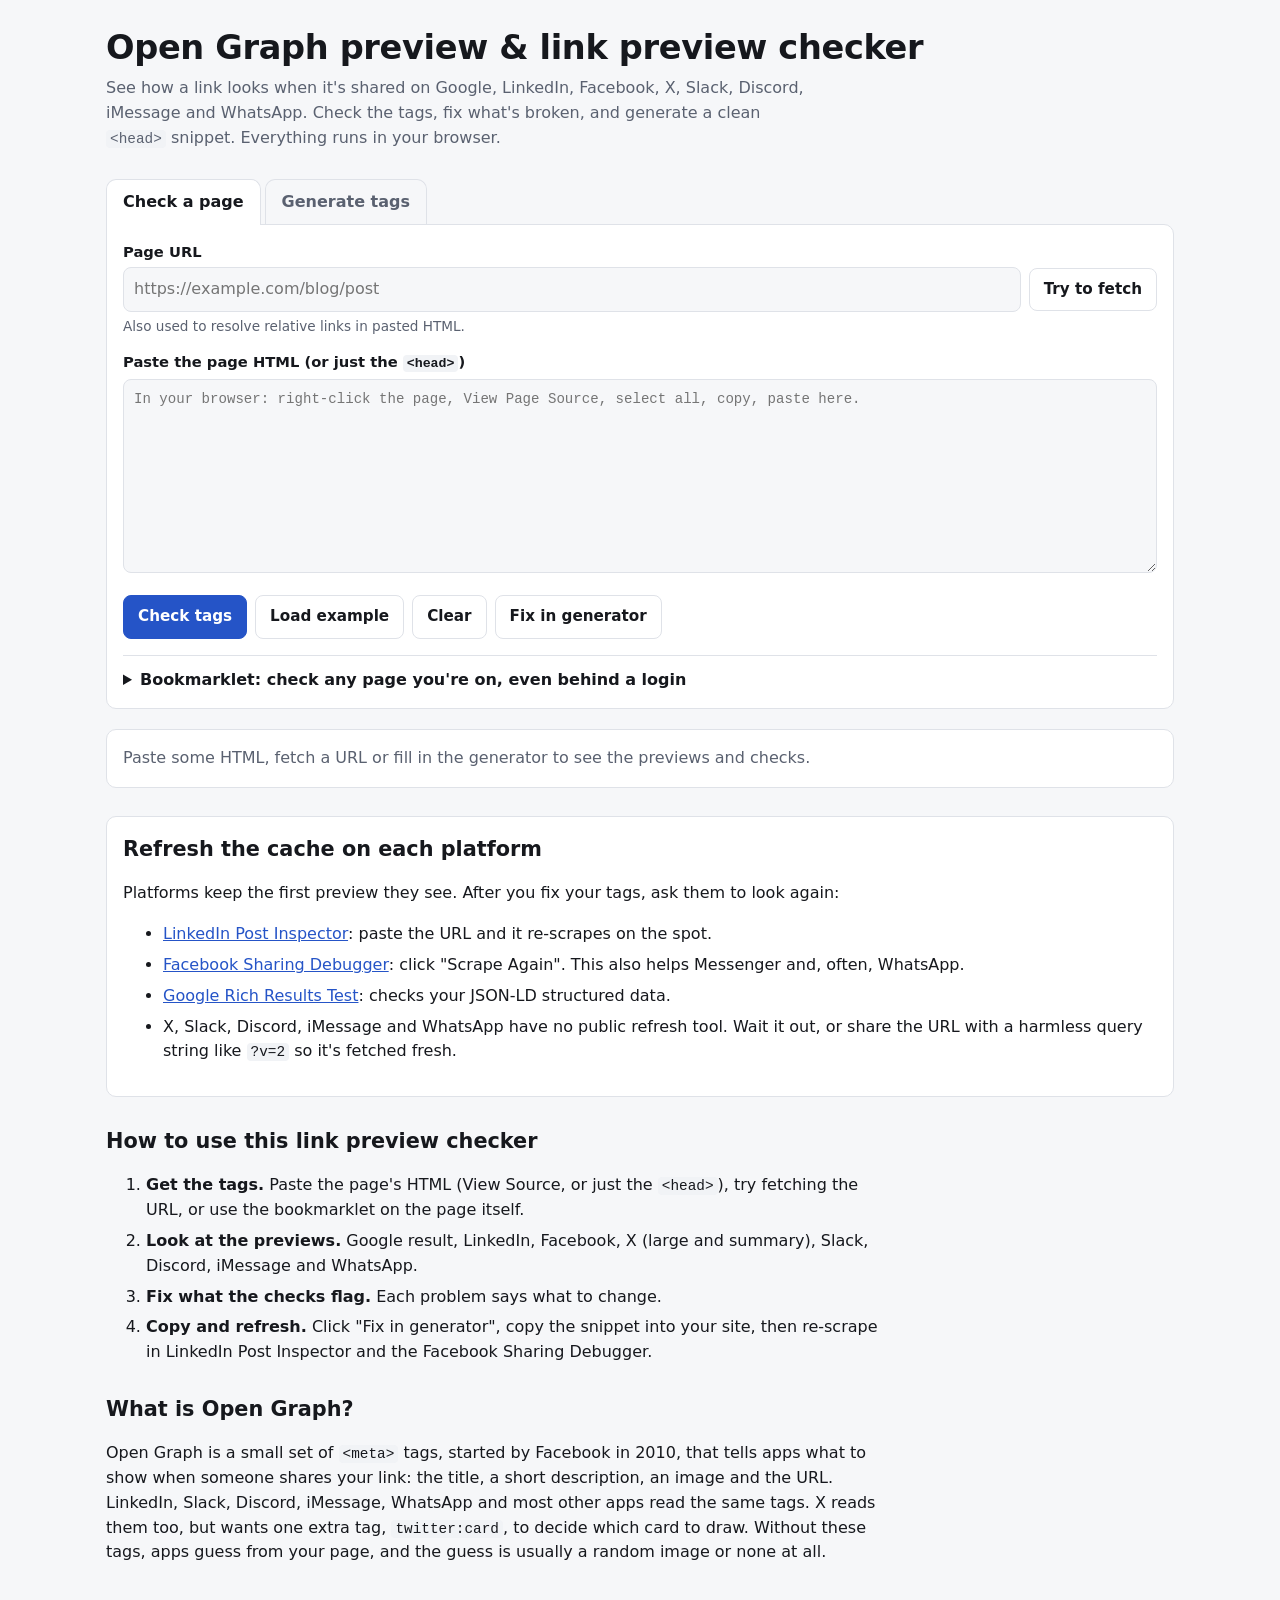
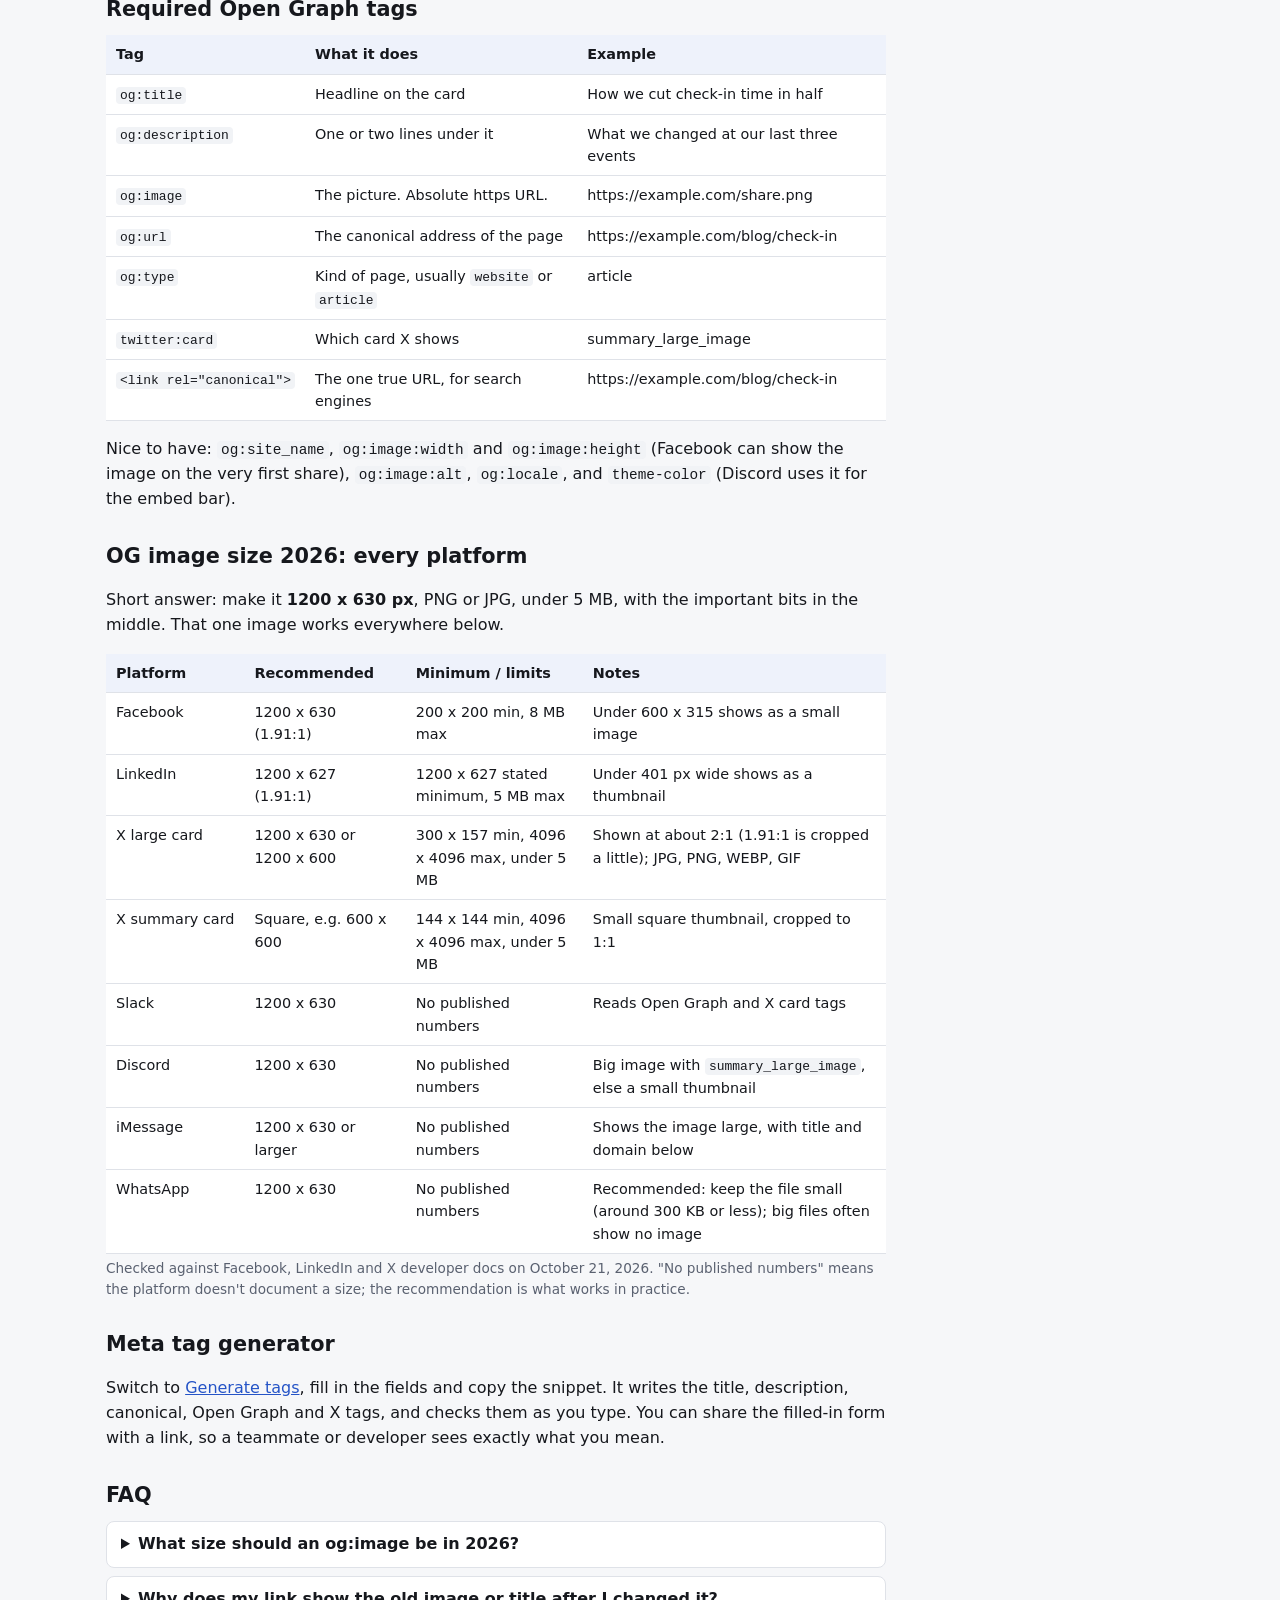
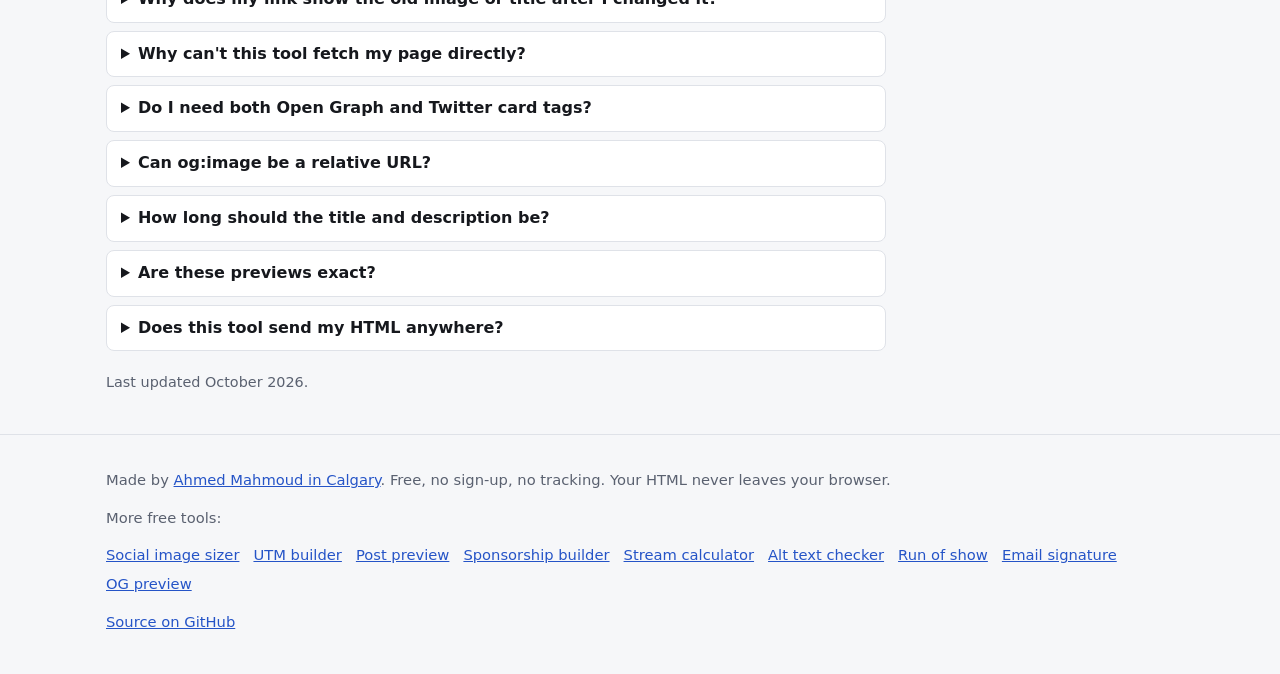
<file: index.html>
<!doctype html>
<html lang="en">
<head>
<meta charset="utf-8">
<meta name="viewport" content="width=device-width, initial-scale=1">
<title>Open Graph Preview, Link Preview Checker &amp; Meta Tags</title>
<meta name="description" content="Free open graph preview and link preview checker. See your link on Google, LinkedIn, Facebook, X, Slack and more, check og image size, generate meta tags.">
<link rel="canonical" href="https://lab.zalastack.com/og-preview/">
<meta name="theme-color" content="#f6f7f9" media="(prefers-color-scheme: light)">
<meta name="theme-color" content="#14161a" media="(prefers-color-scheme: dark)">
<meta name="color-scheme" content="light dark">
<link rel="icon" href="favicon.svg" type="image/svg+xml">
<meta property="og:type" content="website">
<meta property="og:site_name" content="mizoz tools">
<meta property="og:title" content="OG Preview: link preview checker and meta tag generator">
<meta property="og:description" content="See how a link looks on Google, LinkedIn, Facebook, X, Slack, Discord, iMessage and WhatsApp, fix the problems, and copy the tags.">
<meta property="og:url" content="https://lab.zalastack.com/og-preview/">
<meta property="og:image" content="https://lab.zalastack.com/og-preview/og.png">
<meta property="og:image:width" content="1200">
<meta property="og:image:height" content="630">
<meta property="og:image:alt" content="OG Preview: preview how a link looks when shared, and generate the meta tags">
<meta name="twitter:card" content="summary_large_image">
<link rel="stylesheet" href="style.css">
<script type="application/ld+json">
{
  "@context": "https://schema.org",
  "@graph": [
    {
      "@type": "WebApplication",
      "name": "OG Preview",
      "url": "https://lab.zalastack.com/og-preview/",
      "description": "Preview how a link looks when shared on Google, LinkedIn, Facebook, X, Slack, Discord, iMessage and WhatsApp, check the Open Graph tags, and generate the meta tags.",
      "applicationCategory": "DeveloperApplication",
      "operatingSystem": "Any",
      "offers": {"@type": "Offer", "price": "0", "priceCurrency": "CAD"},
      "datePublished": "2026-10-21",
      "author": {"@type":"Person","name":"Ahmed Mahmoud","url":"https://lab.zalastack.com/","jobTitle":"Founder, FirstShow","address":{"@type":"PostalAddress","addressLocality":"Calgary","addressRegion":"AB","addressCountry":"CA"},"sameAs":["https://github.com/mizoz","https://www.linkedin.com/in/ahmed-m-82ba28169/","https://firstshow.ca"]}
    },
    {
      "@type": "HowTo",
      "name": "How to check a link preview and fix your Open Graph tags",
      "step": [
        {"@type": "HowToStep", "name": "Get the tags", "text": "Paste the page's HTML (View Source, or just the head), try fetching the URL, or use the bookmarklet on the page itself."},
        {"@type": "HowToStep", "name": "Look at the previews", "text": "See the link as a Google result and as a card on LinkedIn, Facebook, X, Slack, Discord, iMessage and WhatsApp."},
        {"@type": "HowToStep", "name": "Fix what the checks flag", "text": "Each problem comes with a fix: missing og:image, wrong image size, relative URLs, long titles, missing twitter:card or canonical, duplicate tags."},
        {"@type": "HowToStep", "name": "Copy the tags and refresh caches", "text": "Open the result in the generator, copy the head snippet into your site, then re-scrape the URL in LinkedIn Post Inspector and the Facebook Sharing Debugger."}
      ]
    },
    {
      "@type": "FAQPage",
      "mainEntity": [
        {"@type":"Question","name":"What size should an og:image be in 2026?","acceptedAnswer":{"@type":"Answer","text":"1200 x 630 pixels (1.91:1), as a PNG or JPG under 5 MB. That works everywhere: it meets LinkedIn's 1200 x 627 minimum, Facebook's 1200 x 630 recommendation, and X crops it only slightly for its large card. Keep text and logos away from the edges."}},
        {"@type":"Question","name":"Why does my link show the old image or title after I changed it?","acceptedAnswer":{"@type":"Answer","text":"Every platform caches the preview the first time someone shares the link. Re-scrape the URL in LinkedIn Post Inspector and the Facebook Sharing Debugger. For Slack, X, Discord and WhatsApp there is no public refresh button, so wait for the cache to expire or share the URL with a harmless query string like ?v=2."}},
        {"@type":"Question","name":"Why can't this tool fetch my page directly?","acceptedAnswer":{"@type":"Answer","text":"Browsers block a web page from reading another site's HTML unless that site allows it (CORS). Platform crawlers run on servers, so they don't have this limit. Paste the HTML instead, or use the bookmarklet, which reads the tags from the page you are on and opens them here."}},
        {"@type":"Question","name":"Do I need both Open Graph and Twitter card tags?","acceptedAnswer":{"@type":"Answer","text":"You need Open Graph tags plus one twitter:card tag. X falls back to og:title, og:description and og:image, so twitter:title and twitter:image are optional. Without twitter:card, X may not show a card at all."}},
        {"@type":"Question","name":"Can og:image be a relative URL?","acceptedAnswer":{"@type":"Answer","text":"No. Use a full absolute URL starting with https://. Crawlers often don't resolve relative paths, so /images/share.png can end up as no image at all."}},
        {"@type":"Question","name":"How long should the title and description be?","acceptedAnswer":{"@type":"Answer","text":"Google cuts titles at about 600 pixels wide, roughly 50 to 60 characters, and descriptions after about two lines, roughly 150 to 160 characters. Social cards show even less, often one or two lines, so put the important words first."}},
        {"@type":"Question","name":"Are these previews exact?","acceptedAnswer":{"@type":"Answer","text":"No. They are close lookalikes, not official renderings, and the platforms change their layouts often. Use them to catch problems fast, then confirm with each platform's own debugger before a big launch."}},
        {"@type":"Question","name":"Does this tool send my HTML anywhere?","acceptedAnswer":{"@type":"Answer","text":"No. Parsing and previews happen in your browser. The only network requests are the ones you ask for: fetching the URL you type, and loading the og:image so its size can be measured."}}
      ]
    }
  ]
}
</script>
</head>
<body>
<a class="skip" href="#tool">Skip to the tool</a>
<header class="top">
  <div class="wrap">
    <h1>Open Graph preview &amp; link preview checker</h1>
    <p class="lede">See how a link looks when it's shared on Google, LinkedIn, Facebook, X, Slack, Discord, iMessage and WhatsApp. Check the tags, fix what's broken, and generate a clean <code>&lt;head&gt;</code> snippet. Everything runs in your browser.</p>
  </div>
</header>

<main class="wrap" id="tool">
  <div class="tabs" role="tablist" aria-label="Mode">
    <button type="button" role="tab" id="tabCheck" aria-controls="panelCheck" aria-selected="true">Check a page</button>
    <button type="button" role="tab" id="tabGen" aria-controls="panelGen" aria-selected="false" tabindex="-1">Generate tags</button>
  </div>

  <section class="card panel" id="panelCheck" role="tabpanel" aria-labelledby="tabCheck">
    <div class="field">
      <label for="url">Page URL</label>
      <div class="row">
        <input id="url" type="url" inputmode="url" autocomplete="url" placeholder="https://example.com/blog/post">
        <button type="button" class="btn" id="btnFetch">Try to fetch</button>
      </div>
      <p class="hint">Also used to resolve relative links in pasted HTML.</p>
      <div id="fetchMsg" class="msg" role="status" aria-live="polite" hidden></div>
    </div>
    <div class="field">
      <label for="html">Paste the page HTML (or just the <code>&lt;head&gt;</code>)</label>
      <textarea id="html" rows="8" spellcheck="false" placeholder="In your browser: right-click the page, View Page Source, select all, copy, paste here."></textarea>
    </div>
    <div class="row wrapr">
      <button type="button" class="btn primary" id="btnCheck">Check tags</button>
      <button type="button" class="btn ghost" id="btnExample">Load example</button>
      <button type="button" class="btn ghost" id="btnClear">Clear</button>
      <button type="button" class="btn ghost" id="btnToGen" hidden>Fix in generator</button>
    </div>
    <details class="bm">
      <summary>Bookmarklet: check any page you're on, even behind a login</summary>
      <p>Drag this button to your bookmarks bar: <a class="btn small" id="bookmarklet" href="#">Check OG tags</a></p>
      <p class="hint">Open any page, click the bookmark, and this tool opens in a new tab with that page's title, meta, link and JSON-LD tags. The tags travel in the URL hash, which browsers never send to a server. It reads the page after its scripts ran, so if your tags are added by JavaScript, also check View Source: most crawlers don't run scripts.</p>
    </details>
  </section>

  <section class="card panel" id="panelGen" role="tabpanel" aria-labelledby="tabGen" hidden>
    <div class="grid2">
      <div class="field span2">
        <label for="gUrl">Page URL (canonical)</label>
        <input id="gUrl" type="url" inputmode="url" placeholder="https://example.com/blog/post">
      </div>
      <div class="field span2">
        <label for="gTitle">Title <span class="count" id="cTitle"></span></label>
        <input id="gTitle" type="text" placeholder="How we cut our event check-in time in half">
      </div>
      <div class="field span2">
        <label for="gDesc">Description <span class="count" id="cDesc"></span></label>
        <textarea id="gDesc" rows="3" placeholder="One or two plain sentences that make someone want to click."></textarea>
      </div>
      <div class="field">
        <label for="gSite">Site name</label>
        <input id="gSite" type="text" placeholder="Example Co.">
      </div>
      <div class="field">
        <label for="gType">og:type</label>
        <select id="gType">
          <option value="website">website</option>
          <option value="article">article</option>
          <option value="product">product</option>
          <option value="profile">profile</option>
          <option value="video.other">video.other</option>
        </select>
      </div>
      <div class="field span2">
        <label for="gImg">Image URL (absolute, https)</label>
        <input id="gImg" type="url" inputmode="url" placeholder="https://example.com/share/post-1200x630.png">
      </div>
      <div class="field">
        <label for="gImgW">Image width</label>
        <input id="gImgW" type="number" min="1" inputmode="numeric" placeholder="1200">
      </div>
      <div class="field">
        <label for="gImgH">Image height</label>
        <input id="gImgH" type="number" min="1" inputmode="numeric" placeholder="630">
      </div>
      <div class="field span2">
        <label for="gImgAlt">Image alt text</label>
        <input id="gImgAlt" type="text" placeholder="Describe what's in the image">
      </div>
      <div class="field">
        <label for="gCard">twitter:card</label>
        <select id="gCard">
          <option value="summary_large_image">summary_large_image (big image)</option>
          <option value="summary">summary (small square)</option>
        </select>
      </div>
      <div class="field">
        <label for="gHandle">X handle (twitter:site, optional)</label>
        <input id="gHandle" type="text" placeholder="@yourbrand" autocomplete="off">
      </div>
      <div class="field">
        <label for="gColor">Theme colour (Discord embed bar)</label>
        <div class="row"><input id="gColorPick" type="color" value="#2f6fed" aria-label="Pick theme colour"><input id="gColor" type="text" placeholder="#2f6fed"></div>
      </div>
      <div class="field">
        <label for="gLocale">og:locale</label>
        <input id="gLocale" type="text" placeholder="en_CA">
      </div>
      <div class="field span2">
        <label for="gLocalImg">Try a local image first (stays on your device, not added to the tags)</label>
        <input id="gLocalImg" type="file" accept="image/*">
      </div>
    </div>
    <div class="row wrapr">
      <button type="button" class="btn ghost" id="btnGenExample">Load example</button>
      <button type="button" class="btn ghost" id="btnGenClear">Clear</button>
      <button type="button" class="btn ghost" id="btnShare">Copy share link</button>
    </div>
    <div class="snippet">
      <div class="row between">
        <h2 class="h3" id="snipHead">Your &lt;head&gt; snippet</h2>
        <button type="button" class="btn small" id="btnCopy">Copy</button>
      </div>
      <pre id="snippet" tabindex="0" aria-labelledby="snipHead"></pre>
    </div>
  </section>

  <section id="results" aria-live="polite">
    <div class="empty card" id="emptyState">
      <p>Paste some HTML, fetch a URL or fill in the generator to see the previews and checks.</p>
    </div>
    <div id="out" hidden>
      <h2>Checks</h2>
      <div class="sumline" id="summary"></div>
      <ul class="checks" id="checks"></ul>

      <div class="row between prevhead">
        <h2>Previews</h2>
        <fieldset class="seg">
          <legend>X card</legend>
          <input type="radio" name="xmode" id="xAuto" value="auto" checked><label for="xAuto">From tags</label>
          <input type="radio" name="xmode" id="xLarge" value="large"><label for="xLarge">Large</label>
          <input type="radio" name="xmode" id="xSmall" value="summary"><label for="xSmall">Summary</label>
        </fieldset>
      </div>
      <p class="hint">Unofficial lookalikes for spotting problems. Real layouts change with app version and screen size.</p>
      <div class="previews" id="previews"></div>

      <details class="found" id="foundWrap">
        <summary>All tags found (<span id="foundCount">0</span>)</summary>
        <div class="tablewrap"><table id="found"><thead><tr><th scope="col">Tag</th><th scope="col">Value</th></tr></thead><tbody></tbody></table></div>
      </details>
    </div>
  </section>

  <section class="card debuggers">
    <h2>Refresh the cache on each platform</h2>
    <p>Platforms keep the first preview they see. After you fix your tags, ask them to look again:</p>
    <ul>
      <li><a href="https://www.linkedin.com/post-inspector/" rel="noopener" target="_blank">LinkedIn Post Inspector</a>: paste the URL and it re-scrapes on the spot.</li>
      <li><a href="https://developers.facebook.com/tools/debug/" rel="noopener" target="_blank">Facebook Sharing Debugger</a>: click "Scrape Again". This also helps Messenger and, often, WhatsApp.</li>
      <li><a href="https://search.google.com/test/rich-results" rel="noopener" target="_blank">Google Rich Results Test</a>: checks your JSON-LD structured data.</li>
      <li>X, Slack, Discord, iMessage and WhatsApp have no public refresh tool. Wait it out, or share the URL with a harmless query string like <code>?v=2</code> so it's fetched fresh.</li>
    </ul>
  </section>

  <article class="content">
    <h2>How to use this link preview checker</h2>
    <ol>
      <li><strong>Get the tags.</strong> Paste the page's HTML (View Source, or just the <code>&lt;head&gt;</code>), try fetching the URL, or use the bookmarklet on the page itself.</li>
      <li><strong>Look at the previews.</strong> Google result, LinkedIn, Facebook, X (large and summary), Slack, Discord, iMessage and WhatsApp.</li>
      <li><strong>Fix what the checks flag.</strong> Each problem says what to change.</li>
      <li><strong>Copy and refresh.</strong> Click "Fix in generator", copy the snippet into your site, then re-scrape in LinkedIn Post Inspector and the Facebook Sharing Debugger.</li>
    </ol>

    <h2>What is Open Graph?</h2>
    <p>Open Graph is a small set of <code>&lt;meta&gt;</code> tags, started by Facebook in 2010, that tells apps what to show when someone shares your link: the title, a short description, an image and the URL. LinkedIn, Slack, Discord, iMessage, WhatsApp and most other apps read the same tags. X reads them too, but wants one extra tag, <code>twitter:card</code>, to decide which card to draw. Without these tags, apps guess from your page, and the guess is usually a random image or none at all.</p>

    <h2>Required Open Graph tags</h2>
    <div class="tablewrap">
    <table>
      <thead><tr><th scope="col">Tag</th><th scope="col">What it does</th><th scope="col">Example</th></tr></thead>
      <tbody>
        <tr><td><code>og:title</code></td><td>Headline on the card</td><td>How we cut check-in time in half</td></tr>
        <tr><td><code>og:description</code></td><td>One or two lines under it</td><td>What we changed at our last three events</td></tr>
        <tr><td><code>og:image</code></td><td>The picture. Absolute https URL.</td><td>https://example.com/share.png</td></tr>
        <tr><td><code>og:url</code></td><td>The canonical address of the page</td><td>https://example.com/blog/check-in</td></tr>
        <tr><td><code>og:type</code></td><td>Kind of page, usually <code>website</code> or <code>article</code></td><td>article</td></tr>
        <tr><td><code>twitter:card</code></td><td>Which card X shows</td><td>summary_large_image</td></tr>
        <tr><td><code>&lt;link rel="canonical"&gt;</code></td><td>The one true URL, for search engines</td><td>https://example.com/blog/check-in</td></tr>
      </tbody>
    </table>
    </div>
    <p>Nice to have: <code>og:site_name</code>, <code>og:image:width</code> and <code>og:image:height</code> (Facebook can show the image on the very first share), <code>og:image:alt</code>, <code>og:locale</code>, and <code>theme-color</code> (Discord uses it for the embed bar).</p>

    <h2>OG image size 2026: every platform</h2>
    <p>Short answer: make it <strong>1200 x 630 px</strong>, PNG or JPG, under 5 MB, with the important bits in the middle. That one image works everywhere below.</p>
    <div class="tablewrap">
    <table>
      <thead><tr><th scope="col">Platform</th><th scope="col">Recommended</th><th scope="col">Minimum / limits</th><th scope="col">Notes</th></tr></thead>
      <tbody>
        <tr><td>Facebook</td><td>1200 x 630 (1.91:1)</td><td>200 x 200 min, 8 MB max</td><td>Under 600 x 315 shows as a small image</td></tr>
        <tr><td>LinkedIn</td><td>1200 x 627 (1.91:1)</td><td>1200 x 627 stated minimum, 5 MB max</td><td>Under 401 px wide shows as a thumbnail</td></tr>
        <tr><td>X large card</td><td>1200 x 630 or 1200 x 600</td><td>300 x 157 min, 4096 x 4096 max, under 5 MB</td><td>Shown at about 2:1 (1.91:1 is cropped a little); JPG, PNG, WEBP, GIF</td></tr>
        <tr><td>X summary card</td><td>Square, e.g. 600 x 600</td><td>144 x 144 min, 4096 x 4096 max, under 5 MB</td><td>Small square thumbnail, cropped to 1:1</td></tr>
        <tr><td>Slack</td><td>1200 x 630</td><td>No published numbers</td><td>Reads Open Graph and X card tags</td></tr>
        <tr><td>Discord</td><td>1200 x 630</td><td>No published numbers</td><td>Big image with <code>summary_large_image</code>, else a small thumbnail</td></tr>
        <tr><td>iMessage</td><td>1200 x 630 or larger</td><td>No published numbers</td><td>Shows the image large, with title and domain below</td></tr>
        <tr><td>WhatsApp</td><td>1200 x 630</td><td>No published numbers</td><td>Recommended: keep the file small (around 300 KB or less); big files often show no image</td></tr>
      </tbody>
    </table>
    </div>
    <p class="hint">Checked against Facebook, LinkedIn and X developer docs on October 21, 2026. "No published numbers" means the platform doesn't document a size; the recommendation is what works in practice.</p>

    <h2>Meta tag generator</h2>
    <p>Switch to <a href="#generate" id="linkGen">Generate tags</a>, fill in the fields and copy the snippet. It writes the title, description, canonical, Open Graph and X tags, and checks them as you type. You can share the filled-in form with a link, so a teammate or developer sees exactly what you mean.</p>

    <h2>FAQ</h2>
    <div class="faq">
      <details><summary>What size should an og:image be in 2026?</summary><p>1200 x 630 pixels (1.91:1), as a PNG or JPG under 5 MB. That works everywhere: it meets LinkedIn's 1200 x 627 minimum, Facebook's 1200 x 630 recommendation, and X crops it only slightly for its large card. Keep text and logos away from the edges.</p></details>
      <details><summary>Why does my link show the old image or title after I changed it?</summary><p>Every platform caches the preview the first time someone shares the link. Re-scrape the URL in LinkedIn Post Inspector and the Facebook Sharing Debugger. For Slack, X, Discord and WhatsApp there is no public refresh button, so wait for the cache to expire or share the URL with a harmless query string like ?v=2.</p></details>
      <details><summary>Why can't this tool fetch my page directly?</summary><p>Browsers block a web page from reading another site's HTML unless that site allows it (CORS). Platform crawlers run on servers, so they don't have this limit. Paste the HTML instead, or use the bookmarklet, which reads the tags from the page you are on and opens them here.</p></details>
      <details><summary>Do I need both Open Graph and Twitter card tags?</summary><p>You need Open Graph tags plus one twitter:card tag. X falls back to og:title, og:description and og:image, so twitter:title and twitter:image are optional. Without twitter:card, X may not show a card at all.</p></details>
      <details><summary>Can og:image be a relative URL?</summary><p>No. Use a full absolute URL starting with https://. Crawlers often don't resolve relative paths, so /images/share.png can end up as no image at all.</p></details>
      <details><summary>How long should the title and description be?</summary><p>Google cuts titles at about 600 pixels wide, roughly 50 to 60 characters, and descriptions after about two lines, roughly 150 to 160 characters. Social cards show even less, often one or two lines, so put the important words first.</p></details>
      <details><summary>Are these previews exact?</summary><p>No. They are close lookalikes, not official renderings, and the platforms change their layouts often. Use them to catch problems fast, then confirm with each platform's own debugger before a big launch.</p></details>
      <details><summary>Does this tool send my HTML anywhere?</summary><p>No. Parsing and previews happen in your browser. The only network requests are the ones you ask for: fetching the URL you type, and loading the og:image so its size can be measured.</p></details>
    </div>
    <p class="updated">Last updated October 2026.</p>
  </article>
</main>

<footer class="foot">
  <div class="wrap">
    <p>Made by <a href="https://lab.zalastack.com/">Ahmed Mahmoud in Calgary</a>. Free, no sign-up, no tracking. Your HTML never leaves your browser.</p>
    <p>More free tools:</p>
    <ul class="tools">
      <li><a href="https://lab.zalastack.com/social-image-sizer/">Social image sizer</a></li>
      <li><a href="https://lab.zalastack.com/utm-builder/">UTM builder</a></li>
      <li><a href="https://lab.zalastack.com/post-preview/">Post preview</a></li>
      <li><a href="https://lab.zalastack.com/sponsorship-builder/">Sponsorship builder</a></li>
      <li><a href="https://lab.zalastack.com/stream-calc/">Stream calculator</a></li>
      <li><a href="https://lab.zalastack.com/alt-text-checker/">Alt text checker</a></li>
      <li><a href="https://lab.zalastack.com/run-of-show/">Run of show</a></li>
      <li><a href="https://lab.zalastack.com/email-signature/">Email signature</a></li>
      <li><a href="https://lab.zalastack.com/og-preview/" aria-current="page">OG preview</a></li>
    </ul>
    <p><a href="https://github.com/mizoz/og-preview">Source on GitHub</a></p>
  </div>
</footer>
<div class="toast" id="toast" role="status" aria-live="polite"></div>
<script src="app.js"></script>
</body>
</html>
</file>
<file: style.css>
:root {
  --bg: #f6f7f9;
  --card: #ffffff;
  --ink: #16181d;
  --muted: #5a6170;
  --line: #dfe2e8;
  --accent: #2554c7;
  --accent-ink: #ffffff;
  --soft: #eef2fb;
  --ok: #18794e;
  --warn: #8a5a00;
  --bad: #b42318;
  --info: #3c5a99;
  --code: #f1f3f6;
  --radius: 10px;
  color-scheme: light dark;
}
@media (prefers-color-scheme: dark) {
  :root {
    --bg: #14161a;
    --card: #1c1f25;
    --ink: #e8eaee;
    --muted: #a3aab8;
    --line: #2f343d;
    --accent: #7ea2ff;
    --accent-ink: #0d1220;
    --soft: #222838;
    --ok: #5fd39a;
    --warn: #f0b84a;
    --bad: #ff8a80;
    --info: #9db7ff;
    --code: #232730;
  }
}
* { box-sizing: border-box; }
html { -webkit-text-size-adjust: 100%; }
body {
  margin: 0; background: var(--bg); color: var(--ink);
  font: 16px/1.55 system-ui, -apple-system, "Segoe UI", Roboto, Arial, sans-serif;
}
a { color: var(--accent); }
code { font-family: ui-monospace, SFMono-Regular, Menlo, Consolas, monospace; font-size: .9em; background: var(--code); padding: 1px 4px; border-radius: 4px; word-break: break-word; }
.wrap { max-width: 1100px; margin: 0 auto; padding: 0 16px; }
.skip { position: absolute; left: -999px; top: 8px; background: var(--card); padding: 8px 12px; z-index: 10; }
.skip:focus { left: 8px; }
:focus-visible { outline: 3px solid var(--accent); outline-offset: 2px; }

.top { padding: 28px 0 8px; }
h1 { font-size: clamp(1.5rem, 4vw, 2.1rem); line-height: 1.2; margin: 0 0 8px; letter-spacing: -.01em; }
.lede { color: var(--muted); max-width: 70ch; margin: 0 0 12px; }
h2 { font-size: 1.3rem; margin: 28px 0 10px; }
.h3 { font-size: 1rem; margin: 0; }

.card { background: var(--card); border: 1px solid var(--line); border-radius: var(--radius); padding: 16px; }
.tabs { display: flex; gap: 4px; margin: 8px 0 -1px; position: relative; z-index: 1; }
.tabs button {
  font: inherit; font-weight: 600; padding: 10px 16px; border: 1px solid var(--line); border-bottom: 0;
  background: transparent; color: var(--muted); border-radius: var(--radius) var(--radius) 0 0; cursor: pointer;
}
.tabs button[aria-selected="true"] { background: var(--card); color: var(--ink); }
.panel { border-top-left-radius: 0; }

.field { margin-bottom: 14px; min-width: 0; }
.field label { display: block; font-weight: 600; font-size: .92rem; margin-bottom: 4px; }
.count { font-weight: 400; color: var(--muted); font-size: .85rem; }
.count.over { color: var(--warn); }
input[type=text], input[type=url], input[type=number], select, textarea {
  width: 100%; font: inherit; color: var(--ink); background: var(--bg);
  border: 1px solid var(--line); border-radius: 8px; padding: 9px 10px; min-width: 0;
}
textarea { font-family: ui-monospace, SFMono-Regular, Menlo, Consolas, monospace; font-size: .88rem; resize: vertical; }
#gDesc { font-family: inherit; font-size: 1rem; }
input[type=color] { width: 46px; height: 42px; padding: 2px; border: 1px solid var(--line); border-radius: 8px; background: var(--bg); flex: none; }
.grid2 { display: grid; grid-template-columns: 1fr; gap: 0 16px; }
@media (min-width: 640px) { .grid2 { grid-template-columns: 1fr 1fr; } .span2 { grid-column: span 2; } }

.row { display: flex; gap: 8px; align-items: center; }
.row > input { flex: 1; }
.row > input[type=color] { flex: none; }
.wrapr { flex-wrap: wrap; }
.between { justify-content: space-between; flex-wrap: wrap; }
.hint { color: var(--muted); font-size: .85rem; margin: 4px 0 0; }

.btn {
  font: inherit; font-weight: 600; font-size: .95rem; padding: 9px 14px; border-radius: 8px;
  border: 1px solid var(--line); background: var(--card); color: var(--ink); cursor: pointer;
  text-decoration: none; display: inline-block; white-space: nowrap;
}
.btn:hover { border-color: var(--accent); }
.btn.primary { background: var(--accent); color: var(--accent-ink); border-color: var(--accent); }
.btn.ghost { background: transparent; }
.btn.small { padding: 5px 10px; font-size: .85rem; }

.msg { margin-top: 8px; padding: 10px 12px; border-radius: 8px; background: var(--soft); font-size: .92rem; }
.msg.bad { border-left: 4px solid var(--bad); }
.msg.ok { border-left: 4px solid var(--ok); }
.bm { margin-top: 16px; border-top: 1px solid var(--line); padding-top: 12px; }
.bm summary, .found summary, .faq summary { cursor: pointer; font-weight: 600; }
#bookmarklet { cursor: grab; }

.snippet { margin-top: 16px; }
pre#snippet {
  background: var(--code); border-radius: 8px; padding: 12px; overflow-x: auto; font-size: .8rem;
  line-height: 1.5; margin: 8px 0 0; white-space: pre-wrap; overflow-wrap: anywhere; max-width: 100%;
}

#results { margin-top: 20px; }
.empty p { margin: 0; color: var(--muted); }
.sumline { color: var(--muted); margin-bottom: 8px; }
.checks { list-style: none; margin: 0; padding: 0; display: grid; gap: 6px; }
.checks li { background: var(--card); border: 1px solid var(--line); border-left: 4px solid var(--line); border-radius: 8px; padding: 9px 12px; }
.checks li.bad { border-left-color: var(--bad); }
.checks li.warn { border-left-color: var(--warn); }
.checks li.ok { border-left-color: var(--ok); }
.checks li.info { border-left-color: var(--info); }
.checks .tag { font-size: .75rem; font-weight: 700; text-transform: uppercase; letter-spacing: .04em; margin-right: 6px; }
.checks li.bad .tag { color: var(--bad); }
.checks li.warn .tag { color: var(--warn); }
.checks li.ok .tag { color: var(--ok); }
.checks li.info .tag { color: var(--info); }
.checks .fix { display: block; color: var(--muted); font-size: .9rem; margin-top: 2px; }

.prevhead { margin-top: 12px; }
.prevhead h2 { margin-bottom: 0; }
.seg { border: 0; padding: 0; margin: 12px 0 0; display: flex; align-items: center; gap: 0; flex-wrap: wrap; }
.seg legend { float: left; font-size: .85rem; color: var(--muted); margin-right: 8px; padding: 0; }
.seg input { position: absolute; opacity: 0; width: 1px; height: 1px; }
.seg label { padding: 5px 10px; border: 1px solid var(--line); font-size: .85rem; cursor: pointer; background: var(--card); }
.seg label:first-of-type { border-radius: 8px 0 0 8px; }
.seg label:last-of-type { border-radius: 0 8px 8px 0; }
.seg input:checked + label { background: var(--accent); color: var(--accent-ink); border-color: var(--accent); }
.seg input:focus-visible + label { outline: 3px solid var(--accent); outline-offset: 2px; }

.previews { display: grid; gap: 16px; grid-template-columns: 1fr; margin-top: 12px; }
@media (min-width: 860px) { .previews { grid-template-columns: 1fr 1fr; } .pv.wide { grid-column: span 2; } }
.pv { min-width: 0; }
.pv h3 { font-size: .85rem; text-transform: uppercase; letter-spacing: .05em; color: var(--muted); margin: 0 0 6px; }
.stage { border-radius: var(--radius); padding: 14px; overflow: hidden; }

/* lookalike surfaces: fixed palettes so they read like the real apps in either theme */
.clamp1, .clamp2, .clamp3 { display: -webkit-box; -webkit-box-orient: vertical; overflow: hidden; }
.clamp1 { -webkit-line-clamp: 1; } .clamp2 { -webkit-line-clamp: 2; } .clamp3 { -webkit-line-clamp: 3; }
.img { background: #d9dde3 center/cover no-repeat; position: relative; }
.img.none { display: flex; align-items: center; justify-content: center; color: #6b7280; font-size: .8rem; }
.r191 { aspect-ratio: 1.91 / 1; } .r2 { aspect-ratio: 2 / 1; } .r1 { aspect-ratio: 1 / 1; }

.g { background: #fff; color: #202124; font-family: Arial, sans-serif; }
.g .site { display: flex; gap: 10px; align-items: center; margin-bottom: 4px; }
.g .fav { width: 28px; height: 28px; border-radius: 50%; background: #f1f3f4 center/18px no-repeat; border: 1px solid #ecedef; flex: none; }
.g .sn { font-size: 14px; line-height: 20px; color: #202124; }
.g .bc { font-size: 12px; line-height: 18px; color: #4d5156; word-break: break-all; }
.g .t { font-size: 20px; line-height: 26px; color: #1a0dab; margin: 2px 0 3px; white-space: nowrap; overflow: hidden; max-width: 600px; }
.g .d { font-size: 14px; line-height: 22px; color: #4d5156; max-width: 600px; }
.g .meas { font-size: 12px; color: #70757a; margin-top: 8px; border-top: 1px dashed #dadce0; padding-top: 6px; }

.li { background: #f4f2ee; }
.li .box { background: #fff; border-radius: 8px; overflow: hidden; border: 1px solid #e0dfdc; max-width: 552px; }
.li .body { padding: 8px 12px 10px; color: rgba(0,0,0,.9); font-family: system-ui, -apple-system, "Segoe UI", Roboto, sans-serif; }
.li .t { font-weight: 600; font-size: 14px; line-height: 20px; }
.li .dm { font-size: 12px; color: rgba(0,0,0,.6); margin-top: 2px; }
.li .row2 { display: flex; gap: 12px; align-items: center; padding: 10px; }
.li .row2 .img { width: 128px; flex: none; border-radius: 6px; }

.fb { background: #f0f2f5; }
.fb .box { max-width: 500px; background: #fff; border-radius: 8px; overflow: hidden; border: 1px solid #dddfe2; font-family: Helvetica, Arial, sans-serif; }
.fb .body { background: #f0f2f5; padding: 10px 12px; color: #050505; }
.fb .dm { font-size: 12px; color: #65676b; text-transform: uppercase; }
.fb .t { font-weight: 600; font-size: 16px; line-height: 20px; margin: 3px 0 2px; }
.fb .d { font-size: 14px; color: #65676b; line-height: 18px; }

.x { background: #000; color: #e7e9ea; font-family: system-ui, -apple-system, "Segoe UI", Roboto, sans-serif; }
.x .box { max-width: 506px; border: 1px solid #2f3336; border-radius: 16px; overflow: hidden; }
.x .large .img { border: 0; }
.x .ov { position: absolute; left: 12px; bottom: 12px; background: rgba(0,0,0,.77); color: #fff; font-size: 13px; padding: 1px 6px; border-radius: 4px; max-width: calc(100% - 24px); white-space: nowrap; overflow: hidden; text-overflow: ellipsis; }
.x .from { font-size: 13px; color: #71767b; margin-top: 6px; max-width: 506px; }
.x .sm { display: flex; }
.x .sm .img { width: 130px; flex: none; border-right: 1px solid #2f3336; }
.x .sm .body { padding: 12px; font-size: 15px; line-height: 20px; min-width: 0; align-self: center; }
.x .sm .dm, .x .sm .d { color: #71767b; }

.sl { background: #fff; color: #1d1c1d; font-family: Lato, "Helvetica Neue", Arial, sans-serif; font-size: 15px; }
.sl .att { border-left: 4px solid #dddddd; padding-left: 12px; display: flex; gap: 12px; max-width: 520px; }
.sl .att > div:first-child { min-width: 0; flex: 1; }
.sl .sn { display: flex; gap: 6px; align-items: center; font-weight: 700; font-size: 15px; }
.sl .sn img, .ds .sn img, .ap .ic img { width: 16px; height: 16px; border-radius: 3px; }
.sl .t { color: #1264a3; font-weight: 700; margin: 2px 0; }
.sl .d { line-height: 22px; }
.sl .big { margin-top: 8px; max-width: 360px; border-radius: 6px; }
.sl .thumb { width: 72px; height: 72px; border-radius: 6px; flex: none; }

.ds { background: #313338; color: #dbdee1; font-family: "gg sans", "Noto Sans", "Helvetica Neue", Arial, sans-serif; font-size: 14px; }
.ds .emb { background: #2b2d31; border-left: 4px solid #1e1f22; border-radius: 4px; padding: 10px 14px 14px 12px; max-width: 432px; display: grid; grid-template-columns: 1fr auto; gap: 8px; }
.ds .sn { font-size: 12px; color: #dbdee1; display: flex; gap: 6px; align-items: center; }
.ds .t { color: #00a8fc; font-weight: 600; font-size: 16px; margin: 4px 0; }
.ds .d { line-height: 18px; }
.ds .big { grid-column: span 2; border-radius: 4px; margin-top: 8px; }
.ds .thumb { width: 80px; height: 80px; border-radius: 4px; }

.ap { background: #fff; font-family: -apple-system, system-ui, "Helvetica Neue", sans-serif; }
.ap .bub { max-width: 300px; margin-left: auto; border-radius: 18px; overflow: hidden; background: #e9e9eb; }
.ap .body { padding: 8px 12px 10px; color: #000; }
.ap .t { font-weight: 600; font-size: 14px; line-height: 18px; }
.ap .dm { font-size: 13px; color: #8a8a8e; }
.ap .ic { display: flex; gap: 10px; align-items: center; padding: 10px 12px; }
.ap .ic img { width: 40px; height: 40px; border-radius: 8px; }

.wa { background: #efeae2; font-family: system-ui, -apple-system, "Segoe UI", Roboto, sans-serif; }
.wa .bub { max-width: 330px; margin-left: auto; background: #d9fdd3; border-radius: 8px; padding: 4px; color: #111b21; }
.wa .lp { background: #d1f4cc; border-radius: 6px; overflow: hidden; }
.wa .lp.row3 { display: flex; }
.wa .lp.row3 .img { width: 84px; flex: none; }
.wa .lp .body { padding: 6px 10px; font-size: 13px; min-width: 0; }
.wa .t { font-weight: 600; font-size: 14px; }
.wa .d, .wa .dm { color: #667781; }
.wa .link { padding: 6px 6px 2px; font-size: 14px; color: #027eb5; word-break: break-all; }

.found { margin-top: 20px; }
.tablewrap { overflow-x: auto; max-width: 100%; }
table { border-collapse: collapse; width: 100%; font-size: .9rem; background: var(--card); }
th, td { text-align: left; padding: 8px 10px; border-bottom: 1px solid var(--line); vertical-align: top; }
th { font-weight: 700; background: var(--soft); }
#found td:last-child { word-break: break-all; }

.debuggers { margin-top: 28px; }
.debuggers h2 { margin-top: 0; }
.debuggers li { margin-bottom: 6px; }
.content { max-width: 780px; }
.content li { margin-bottom: 6px; }
.content table td:first-child { white-space: nowrap; }
.faq details { background: var(--card); border: 1px solid var(--line); border-radius: 8px; padding: 10px 14px; margin-bottom: 8px; }
.faq p { margin: 8px 0 0; }
.updated { color: var(--muted); font-size: .9rem; margin-top: 20px; }

.foot { border-top: 1px solid var(--line); margin-top: 40px; padding: 20px 0 32px; font-size: .92rem; color: var(--muted); }
.tools { list-style: none; padding: 0; display: flex; flex-wrap: wrap; gap: 6px 14px; margin: 0 0 12px; }
.toast { position: fixed; left: 50%; bottom: 20px; transform: translateX(-50%); background: var(--ink); color: var(--bg); padding: 8px 14px; border-radius: 8px; font-size: .9rem; opacity: 0; pointer-events: none; transition: opacity .2s; }
.toast.show { opacity: 1; }
@media (prefers-reduced-motion: reduce) { .toast { transition: none; } }
.img img { width: 100%; height: 100%; object-fit: cover; display: block; }
</file>
